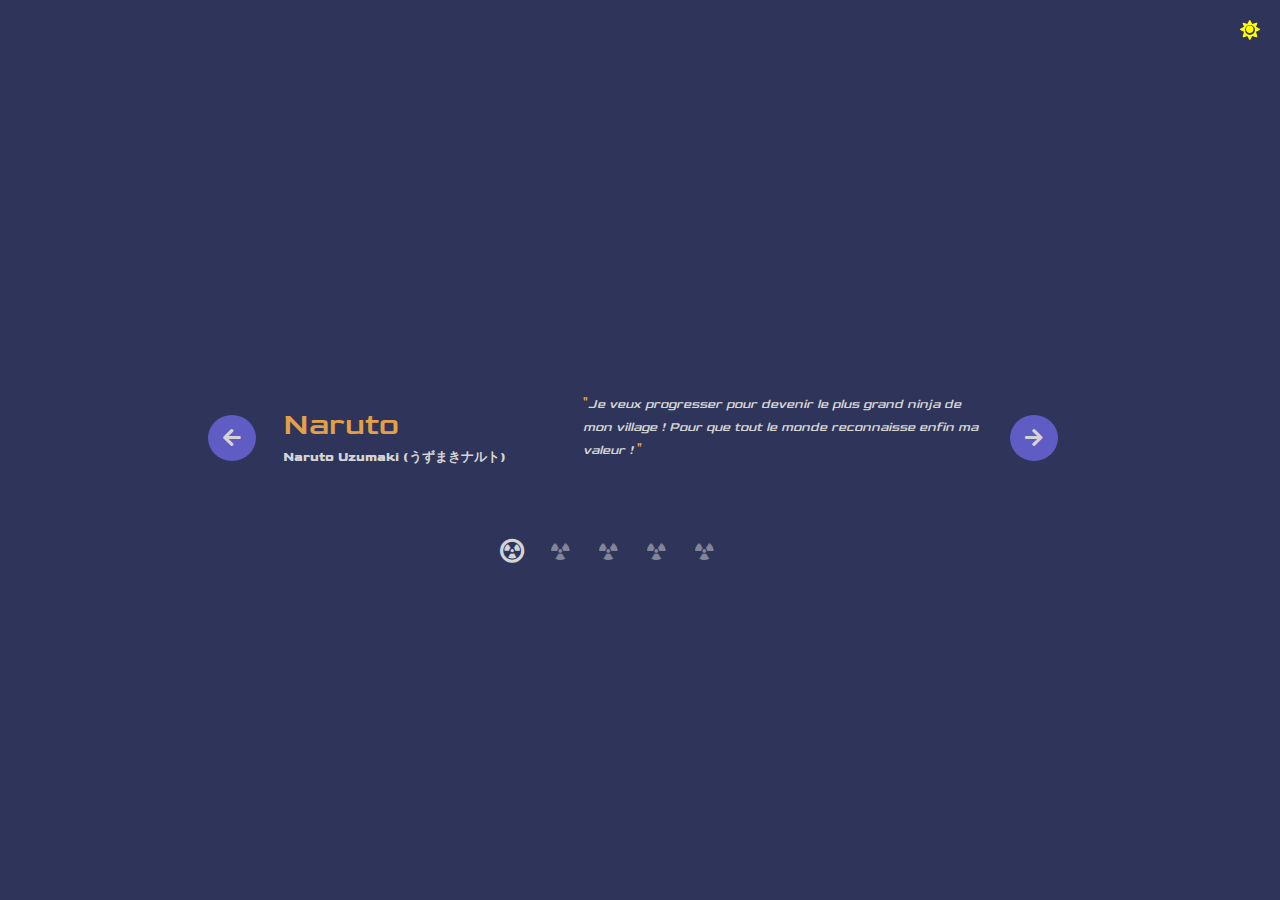
<file: index.html>
<!doctype html>
<html lang="fr">
<head>
    <meta charset="UTF-8">
    <meta name="viewport"
          content="width=device-width, user-scalable=no, initial-scale=1.0, maximum-scale=1.0, minimum-scale=1.0">
    <meta http-equiv="X-UA-Compatible" content="ie=edge">
    <title>Citation</title>
    <link rel="stylesheet" href="https://use.fontawesome.com/releases/v5.11.2/css/all.css">
    <link rel="stylesheet" href="css/index.css">
</head>
<body>
<div class="page">
    <div class="center">
        <div id="buttonAndCarousel">
            <button class="fleche left "><i class="fas fa-arrow-left"></i></button>
            <div id="carousel">

                <div id="slide1" class="slide opacity">
                    <div class="nom">
                        <h4>Naruto</h4>
                        <h6>Naruto Uzumaki (うずまきナルト)</h6>
                    </div>
                    <p><span>"</span><em>Je veux progresser pour devenir le plus grand ninja de mon village ! Pour que
                        tout le monde reconnaisse enfin ma valeur ! </em><span>"</span>
                    </p>
                </div>
                <div id="slide2" class="slide">
                    <div class="nom">
                        <h4>Gaara</h4>
                        <h6>Gaara (我爱罗)</h6>
                    </div>
                    <p><span>"</span><em>L'unique chose à faire est de rompre avec le passé par l'effort et la volonté.
                        Je ne dois plus me réfugier dans la solitude ... C'est seulement comme ça qu'un jour peut-être,
                        je serai reconnu ... </em><span>"</span>
                    </p>
                </div>
                <div id="slide3" class="slide">
                    <div class="nom">
                        <h4>Shikamaru</h4>
                        <h6>Shikamaru Nara (奈良シカマル)</h6>
                    </div>
                    <p><span>"</span><em>Les femmes sont des plaies ... Capricieuses, Égoïstes, Râleuses ... Elles sont
                        froides, sèches, calculatrices et en même temps extraordinairement mièvres et collantes. On ne
                        sait jamais si elles s'entendent bien ou mal entre elles ... En plus, elles croient pouvoir
                        manipuler tous les hommes ... En tout cas, c'est toujours un tas d'ennuis les femmes
                        ...</em><span>"</span>
                    </p>
                </div>
                <div id="slide4" class="slide">
                    <div class="nom">
                        <h4>Itachi</h4>
                        <h6>Itachi Uchiwa (うちはイタチ)</h6>
                    </div>
                    <p><span>"</span><em>Les gens vivent en s'appuyant sur leurs convictions et leurs connaissances et
                        ils appellent ça la réalité : mais le savoir et la compréhension sont des concepts si ambigus
                        que cette réalité ne pourrait être alors qu'une illusion.</em><span>"</span>
                    </p>
                </div>
                <div id="slide5" class="slide">
                    <div class="nom">
                        <h4>Lee</h4>
                        <h6>Rock Lee (ロック・リー)</h6>
                    </div>
                    <p><span>"</span><em>Vise quelque chose avec application et tu ne le toucheras jamais. Par contre
                        tire au hasard et tu obtiendras un impact précis.</em><span>"</span>
                    </p>
                </div>

            </div>
            <button class="fleche right "><i class="fas fa-arrow-right"></i></button>
        </div>
        <div id="points">
            
        </div>

    </div>
    <div id="night"><div id="borderCircle"><i class="fas fa-lightbulb"></i></div></div>
    <button id="light"><i class="fas fa-sun lampe"></i></button>
</div>
    
<script src="js/index.js"></script>

</body>

</html>
</file>
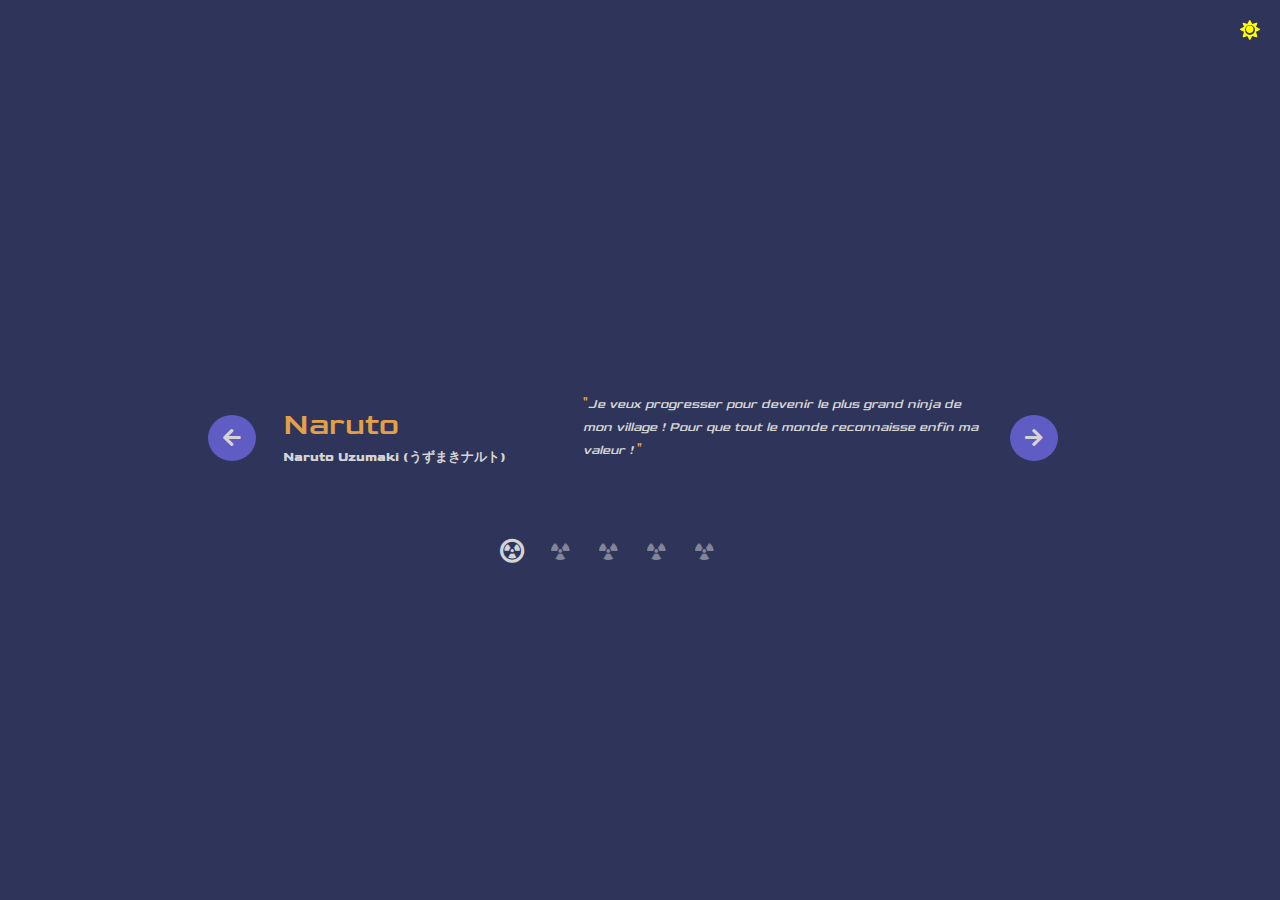
<file: citation.html>
<!doctype html>
<html lang="fr">
<head>
    <meta charset="UTF-8">
    <meta name="viewport"
          content="width=device-width, user-scalable=no, initial-scale=1.0, maximum-scale=1.0, minimum-scale=1.0">
    <meta http-equiv="X-UA-Compatible" content="ie=edge">
    <title>Citation</title>
    <link rel="stylesheet" href="https://use.fontawesome.com/releases/v5.11.2/css/all.css">
    <link rel="stylesheet" href="css/index.css">
</head>
<body>
<div class="page">
    <div class="center">
        <div id="buttonAndCarousel">
            <button class="fleche left "><i class="fas fa-arrow-left"></i></button>
            <div id="carousel">

                <div id="slide1" class="slide opacity">
                    <div class="nom">
                        <h4>Naruto</h4>
                        <h6>Naruto Uzumaki (うずまきナルト)</h6>
                    </div>
                    <p><span>"</span><em>Je veux progresser pour devenir le plus grand ninja de mon village ! Pour que
                        tout le monde reconnaisse enfin ma valeur ! </em><span>"</span>
                    </p>
                </div>
                <div id="slide2" class="slide">
                    <div class="nom">
                        <h4>Gaara</h4>
                        <h6>Gaara (我爱罗)</h6>
                    </div>
                    <p><span>"</span><em>L'unique chose à faire est de rompre avec le passé par l'effort et la volonté.
                        Je ne dois plus me réfugier dans la solitude ... C'est seulement comme ça qu'un jour peut-être,
                        je serai reconnu ... </em><span>"</span>
                    </p>
                </div>
                <div id="slide3" class="slide">
                    <div class="nom">
                        <h4>Shikamaru</h4>
                        <h6>Shikamaru Nara (奈良シカマル)</h6>
                    </div>
                    <p><span>"</span><em>Les femmes sont des plaies ... Capricieuses, Égoïstes, Râleuses ... Elles sont
                        froides, sèches, calculatrices et en même temps extraordinairement mièvres et collantes. On ne
                        sait jamais si elles s'entendent bien ou mal entre elles ... En plus, elles croient pouvoir
                        manipuler tous les hommes ... En tout cas, c'est toujours un tas d'ennuis les femmes
                        ...</em><span>"</span>
                    </p>
                </div>
                <div id="slide4" class="slide">
                    <div class="nom">
                        <h4>Itachi</h4>
                        <h6>Itachi Uchiwa (うちはイタチ)</h6>
                    </div>
                    <p><span>"</span><em>Les gens vivent en s'appuyant sur leurs convictions et leurs connaissances et
                        ils appellent ça la réalité : mais le savoir et la compréhension sont des concepts si ambigus
                        que cette réalité ne pourrait être alors qu'une illusion.</em><span>"</span>
                    </p>
                </div>
                <div id="slide5" class="slide">
                    <div class="nom">
                        <h4>Lee</h4>
                        <h6>Rock Lee (ロック・リー)</h6>
                    </div>
                    <p><span>"</span><em>Vise quelque chose avec application et tu ne le toucheras jamais. Par contre
                        tire au hasard et tu obtiendras un impact précis.</em><span>"</span>
                    </p>
                </div>

            </div>
            <button class="fleche right "><i class="fas fa-arrow-right"></i></button>
        </div>
        <div id="points">
            
        </div>

    </div>
    <div id="night"><div id="borderCircle"><i class="fas fa-lightbulb"></i></div></div>
    <button id="light"><i class="fas fa-sun lampe"></i></button>
</div>
    
<script src="js/index.js"></script>

</body>

</html>
</file>
<file: css/index.css>
@import "variable.css";
@import "font.css";
@import "buttons.css";
@import "text.css";


* {
    margin: 0;
    padding: 0;
}

html {
    font-size: 20px;
    word-spacing: 1px;
    -ms-text-size-adjust: 100%;
    -webkit-text-size-adjust: 100%;
    -moz-osx-font-smoothing: grayscale;
    -webkit-font-smoothing: antialiased;
    height: 100%;
}

*::before,
*::after {
    box-sizing: border-box;
    margin: 0;
}

.fleche{
    padding: 13px 15px;
    border-radius: 50%;
}
i{
    font-size: 20px;
    font-weight: bold;
}
.otherPoint{
    margin:  9px 15px;
    font-size: 19px;
    color: var(--text-color);
    opacity: 0.5;
    cursor: pointer;
}
.pointSelect{
    font-size: 25px;
    color: var(--text-color);
    margin: 12px;
}



body{
    height: 100%;
    width: 100%;
    background-color: var(--fond-color);
    overflow: hidden;
}
.center{
    height: 225px;
    width: 850px;
    display: flex;
    flex-direction: column;
    align-items: stretch;
}
.slide{
    position: absolute;
    width: 700px;
    display: flex;
    flex-direction: row;
    align-items: center;
    opacity: 0;
}
#buttonAndCarousel{
    display: flex;
    height: 225px;
    justify-content: space-between;
    align-items: center;
    
}
#carousel{
     width: 700px;
    height: 200px;
    display: flex;
    align-items: center;
 }
.nom{
    width:300px;
}
p{
    width: 400px;
}
#points{
    height: 25px;
    width: 800px;
    display: flex;
    align-items: center;
    justify-content: center;
}

.opacity{
    opacity:1;
}

.circle{
    border-radius: 50%;
    height: 900px;
    width: 900px;
    background-color: rgba(244, 204, 103,0.3);
    box-shadow: 0 0 51px 2000px black, 0 0 190px 200px black inset;
    position: absolute;
    z-index: 10;
    pointer-events: none;
}
#light{
    height: 20px;
    width: 20px;
    z-index: 11;
    background-color: transparent;
    position: fixed;
    top: 20px;
    right: 20px;
      
}

.lampe{
    color: yellow;
    font-size: 20px;
    height: 20px;
    width: 20px;
}
.showBorder{
    left: -2px;
    top: -2px;
    height: 896px;
    width: 896px;
    border: solid black 4px;
    border-radius: 50% ;   
    position: relative;
}

.page{
    height: 100vh;
    width: 100vw;
    display: flex;
    justify-content: center;
    align-items: center;
}
.fa-lightbulb{
    opacity: 0;
}
.lightbulb{
    opacity: 1;
    left: 443px;
    top: 433px;
    transform: rotate(315deg);
    color: yellow;
    font-size: 20px;
    position: relative;

}
.cursorNone{
    cursor:none;
}
</file>
